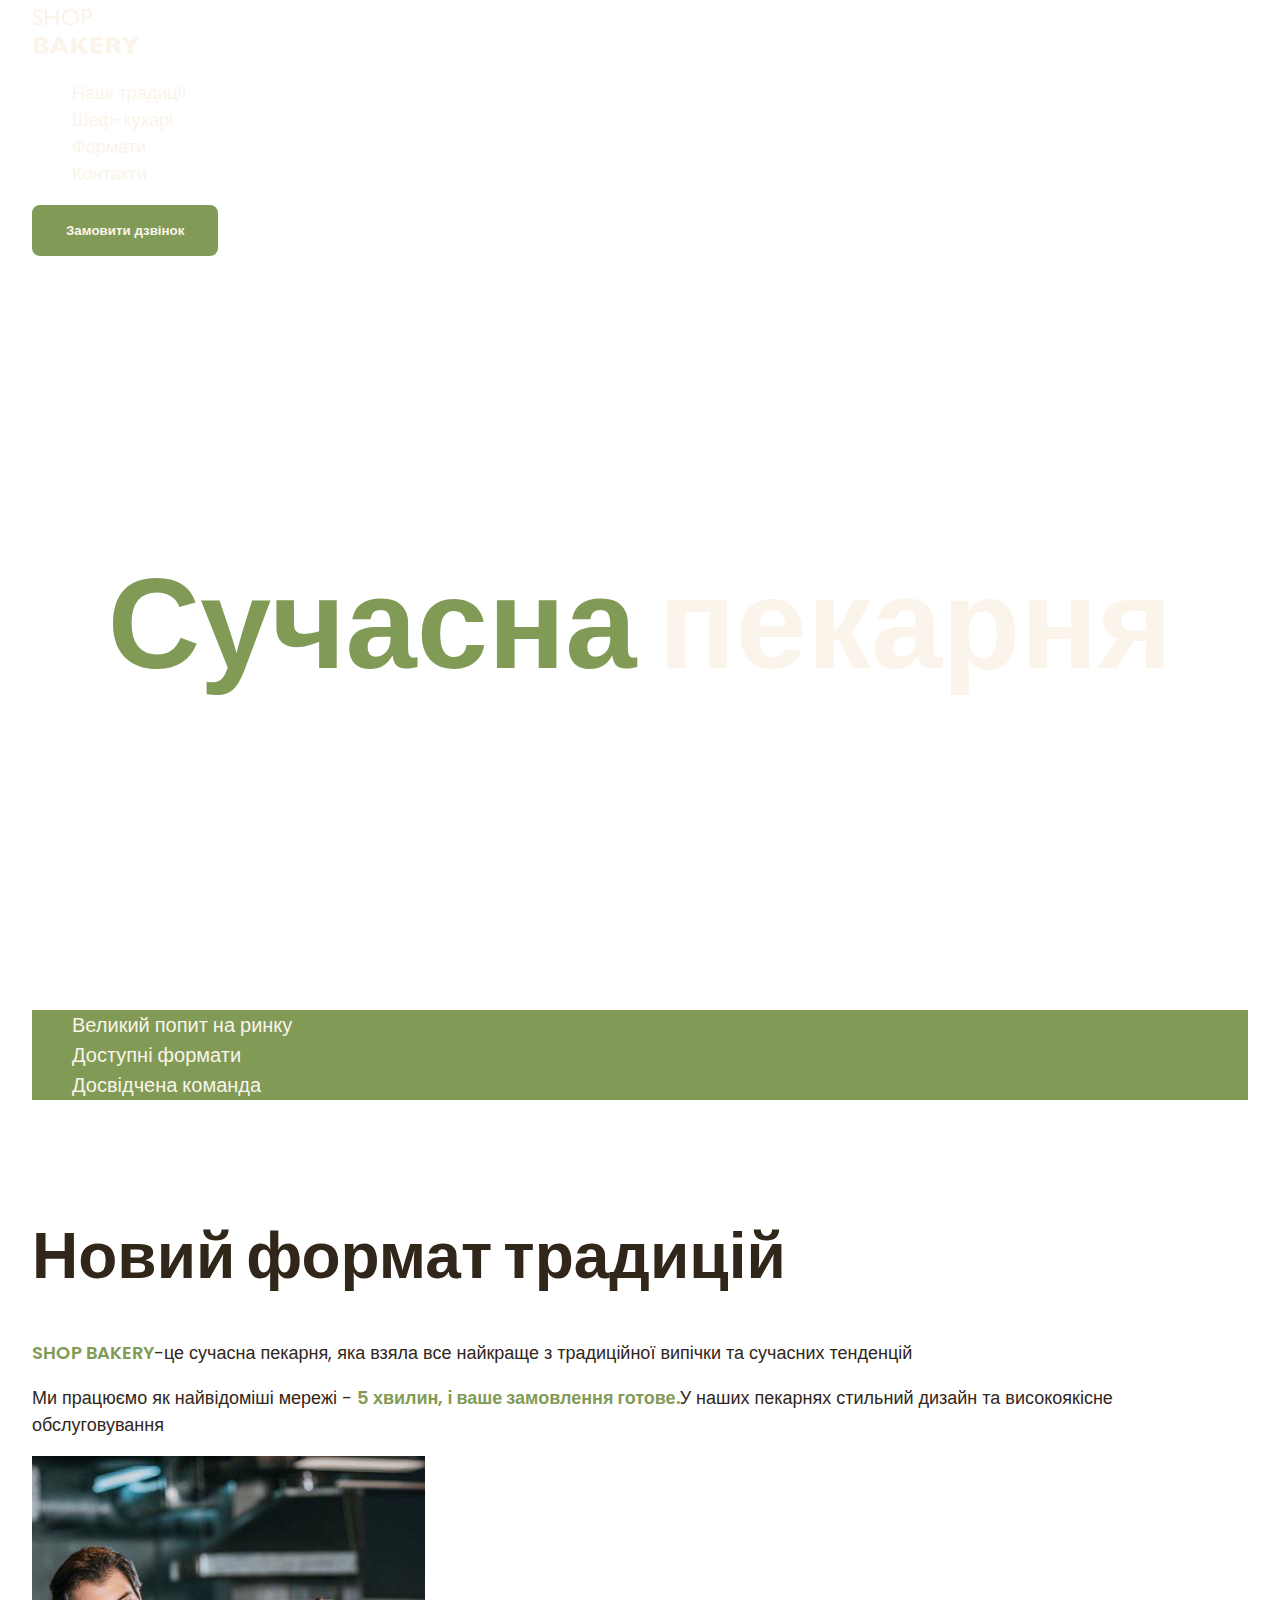
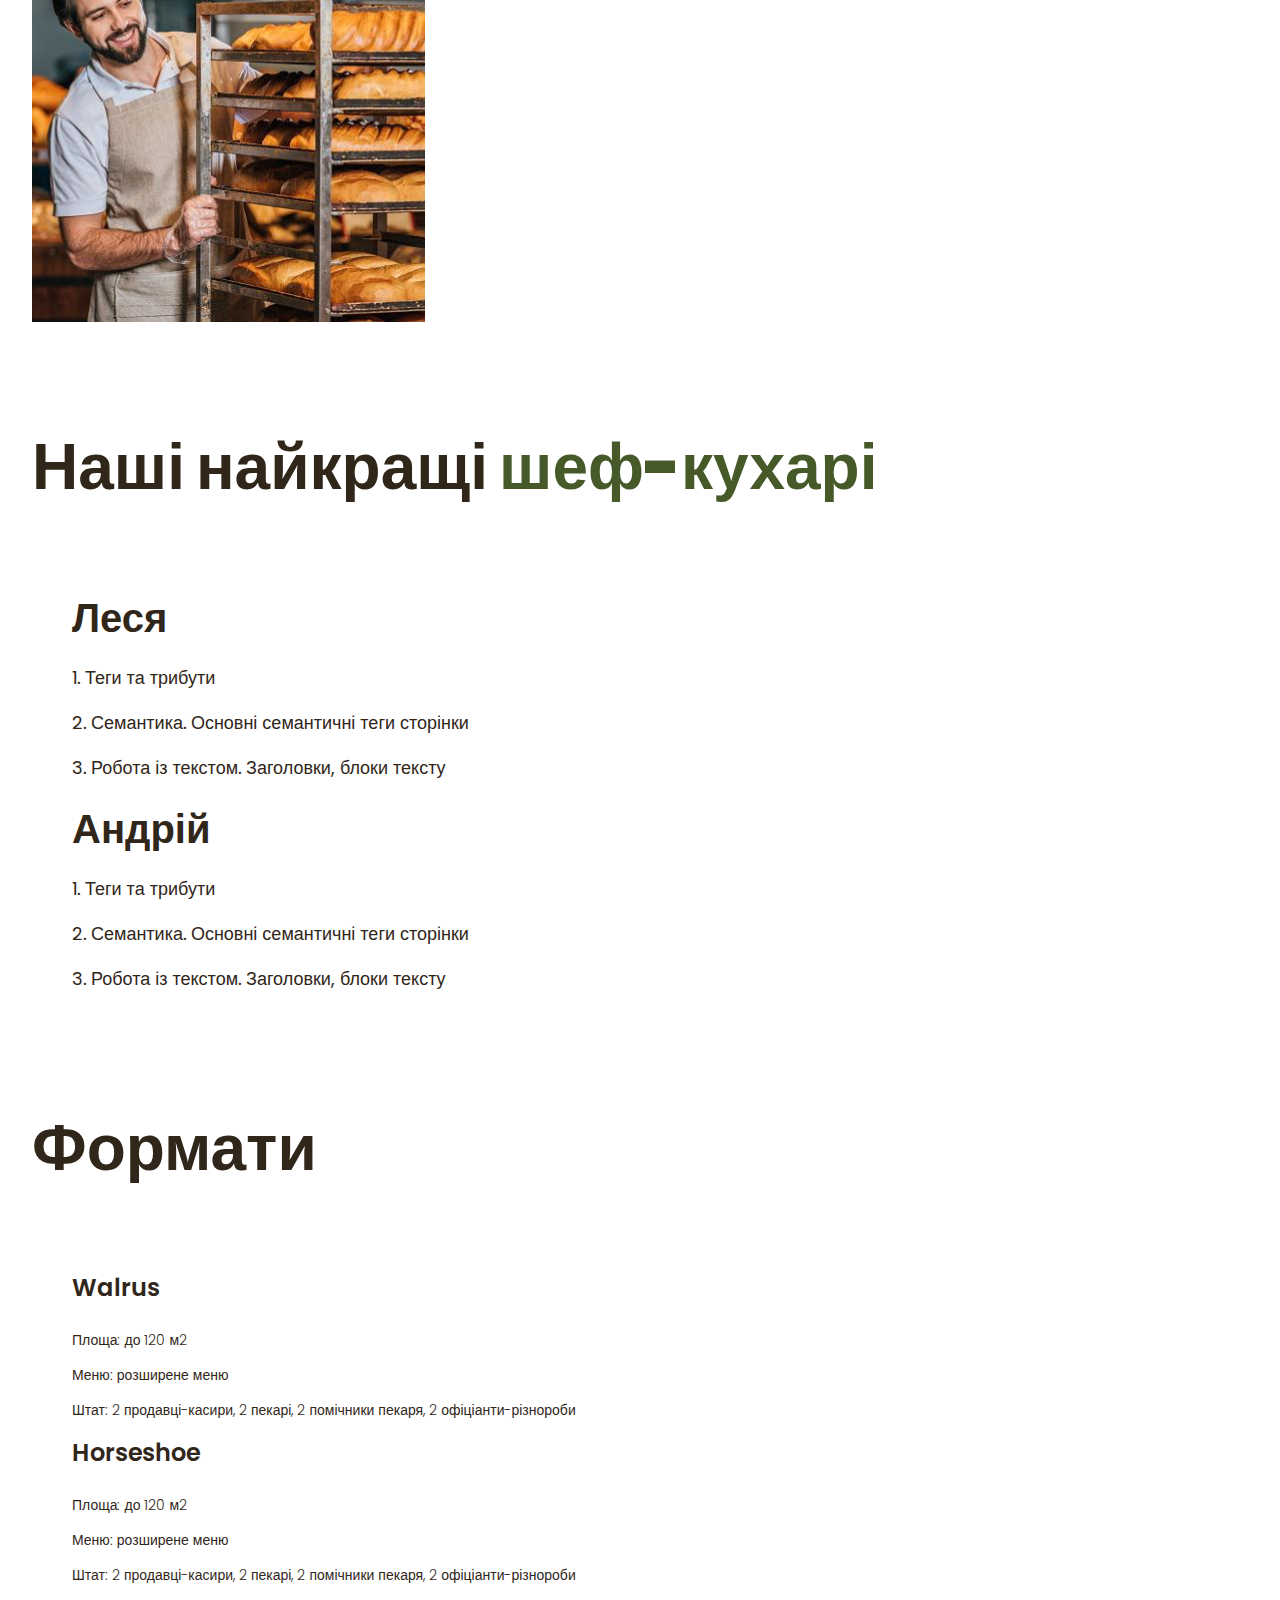
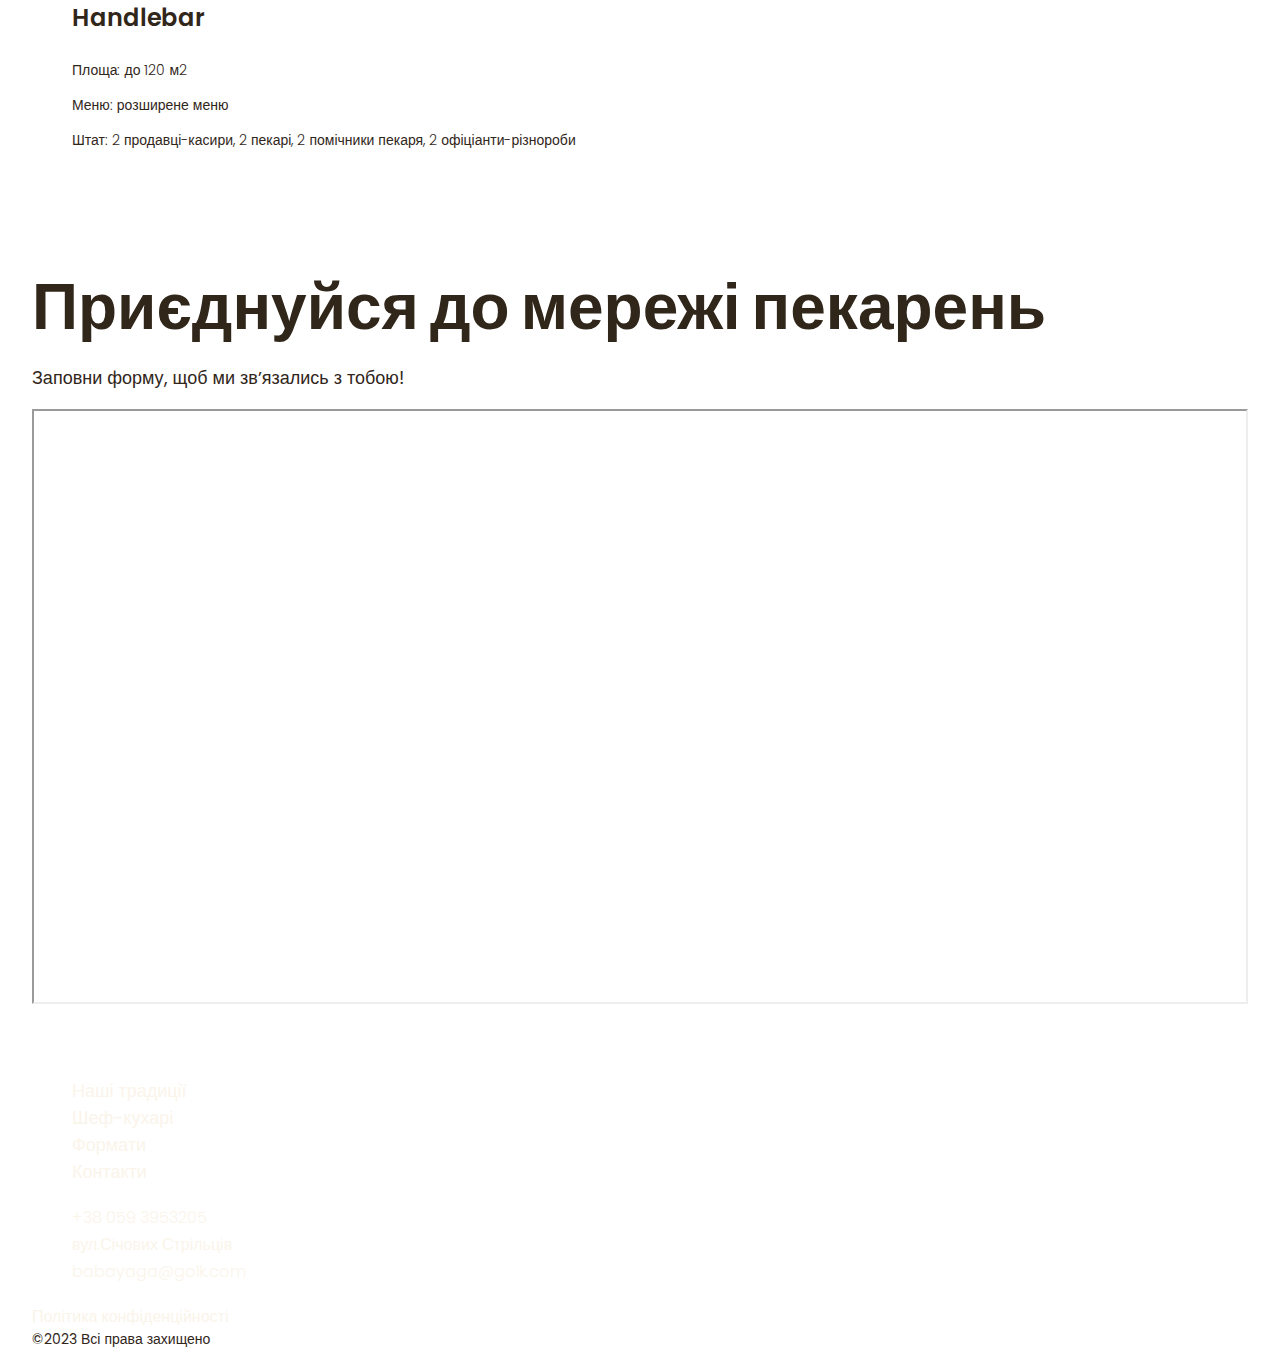
<file: index.html>
<!DOCTYPE html>
<html lang="uk">
  <head>
    <meta charset="UTF-8" />
    <meta http-equiv="X-UA-Compatible" content="IE=Edge" />
    <meta name="viewport" content="width=device-width, initial-scale=1.0" />
    <title>Сучасна пекарня</title>
    <!-- FONTS -->
    <!-- <link rel="preconnect" href="https://fonts.googleapis.com" />
    <link rel="preconnect" href="https://fonts.gstatic.com" crossorigin />
    <link
      href="https://fonts.googleapis.com/css2?family=Poppins:wght@300;400;600;900&display=swap"
      rel="stylesheet"
    /> -->
    <!-- END FONTS-->
    <link rel="stylesheet" href="css/styles.css" />
  </head>
  <body>
    <header>
      <div class="container">
        <nav>
          <a href="./index.html">
            <img src="./images/logo.svg" title="Логотип" />
          </a>
          <ul>
            <li>
              <a class="link" href="#traditions-section">Наші традиції</a>
            </li>
            <li><a class="link" href="#chefs-section">Шеф-кухарі</a></li>
            <li><a class="link" href="#formats-section">Формати</a></li>
            <li><a class="link" href="#contacts-section">Контакти</a></li>
          </ul>
        </nav>
        <button class="button" type="button">Замовити дзвінок</button>
      </div>
    </header>
    <main>
      <section class="hero-section">
        <div class="container">
          <h1 class="hero-title">
            <span class="accent">Сучасна</span> пекарня
          </h1>
        </div>
      </section>
      <section class="our-advantages">
        <div class="container">
          <h2 class="visually-hidden">Наші переваги</h2>
          <ul class="advantages-list">
            <li class="advantages-item">Великий попит на ринку</li>
            <li class="advantages-item">Доступні формати</li>
            <li class="advantages-item">Досвідчена команда</li>
          </ul>
        </div>
      </section>
      <section class="traditions-section section" id="traditions-section">
        <div class="container">
          <h2 class="traditions-title section-title">Новий формат традицій</h2>
          <p class="traditions-text">
            <span class="uppercase">Shop bakery</span>-це сучасна пекарня, яка
            взяла все найкраще з традиційної випічки та сучасних тенденцій
          </p>
          <p class="traditions-text">
            Ми працюємо як найвідоміші мережі -
            <span>5 хвилин, і ваше замовлення готове.</span>У наших пекарнях
            стильний дизайн та високоякісне обслуговування
          </p>
          <img src="./images/baker-man.jpg" alt="Worktable" />
        </div>
      </section>
      <section class="section" id="chefs-section">
        <div class="container">
          <h2 class="chefs-title section-title">
            Наші найкращі <span class="accent">шеф-кухарі</span>
          </h2>
          <ul>
            <li>
              <article>
                <h3 class="chef-name">Леся</h3>
                <p>1. Теги та трибути</p>
                <p>2. Семантика. Основні семантичні теги сторінки</p>
                <p>3. Робота із текстом. Заголовки, блоки тексту</p>
              </article>
            </li>
            <li>
              <article>
                <h3 class="chef-name">Андрій</h3>
                <p>1. Теги та трибути</p>
                <p>2. Семантика. Основні семантичні теги сторінки</p>
                <p>3. Робота із текстом. Заголовки, блоки тексту</p>
              </article>
            </li>
          </ul>
        </div>
      </section>
      <section class="section" id="formats-section">
        <div class="container">
          <h2 class="formats-title section-title">Формати</h2>
          <ul>
            <li>
              <article>
                <h3 class="format-title" lang="en">Walrus</h3>
                <div class="format-text">
                  <p>Площа: до 120 м2</p>
                  <p>Меню: розширене меню</p>
                  <p>
                    Штат: 2 продавці-касири, 2 пекарі, 2 помічники пекаря, 2
                    офіціанти-різнороби
                  </p>
                </div>
              </article>
            </li>
            <li>
              <article>
                <h3 class="format-title" lang="en">Horseshoe</h3>
                <div class="format-text">
                  <p>Площа: до 120 м2</p>
                  <p>Меню: розширене меню</p>
                  <p>
                    Штат: 2 продавці-касири, 2 пекарі, 2 помічники пекаря, 2
                    офіціанти-різнороби
                  </p>
                </div>
              </article>
            </li>
            <li>
              <article>
                <h3 class="format-title" lang="en">Handlebar</h3>
                <div class="format-text">
                  <p>Площа: до 120 м2</p>
                  <p>Меню: розширене меню</p>
                  <p>
                    Штат: 2 продавці-касири, 2 пекарі, 2 помічники пекаря, 2
                    офіціанти-різнороби
                  </p>
                </div>
              </article>
            </li>
          </ul>
        </div>
      </section>
      <section class="section" id="contacts-section">
        <div class="container">
          <h2 class="contacts-title section-title">
            Приєднуйся до мережі пекарень
          </h2>
          <p>Заповни форму, щоб ми звʼязались з тобою!</p>
          <iframe
            src="https://www.google.com/maps/embed?pb=!1m18!1m12!1m3!1d2540.186332748766!2d30.4955348!3d50.456254799999996!2m3!1f0!2f0!3f0!3m2!1i1024!2i768!4f13.1!3m3!1m2!1s0x40d4ce644708f0c9%3A0x9a8808482038c371!2sSichovykh%20Striltsiv%20St%2C%20Kyiv%2C%20Ukraine%2C%2002000!5e0!3m2!1sen!2sth!4v1699440893322!5m2!1sen!2sth"
            width="100%"
            max-width="603"
            height="595"
            allowfullscreen=""
            loading="lazy"
            referrerpolicy="no-referrer-when-downgrade"
          ></iframe>
        </div>
      </section>
    </main>
    <footer>
      <div class="container">
        <nav>
          <a href="#">
            <!--Logo-->
          </a>
          <ul>
            <li>
              <a class="link" href="#traditions-section">Наші традиції</a>
            </li>
            <li><a class="link" href="#chefs-section">Шеф-кухарі</a></li>
            <li><a class="link" href="#formats-section">Формати</a></li>
            <li><a class="link" href="#contacts-section">Контакти</a></li>
          </ul>
        </nav>
        <address>
          <ul>
            <li>
              <a class="address-link" href="tel:+380593953205"
                >+38 059 3953205</a
              >
            </li>
            <li>
              <a
                class="address-link"
                href="https://maps.app.goo.gl/BczHHh2nsZrgFBHN6"
                target="_blank"
              >
                вул.Січових Стрільців
              </a>
            </li>
            <li>
              <a class="address-link" href="mailto:babayaga@golk.com"
                >babayaga@golk.com</a
              >
            </li>
            <li>
              <a href="#">
                <!--facebook icon-->
              </a>
            </li>
            <li>
              <a href="#">
                <!--instagram icon-->
              </a>
            </li>
          </ul>
          <a class="address-link" href="#" target="_blank"
            >Політика конфіденційності</a
          >
          <p class="address-copyright">&copy;2023 Всі права захищено</p>
        </address>
      </div>
    </footer>
  </body>
</html>
</file>
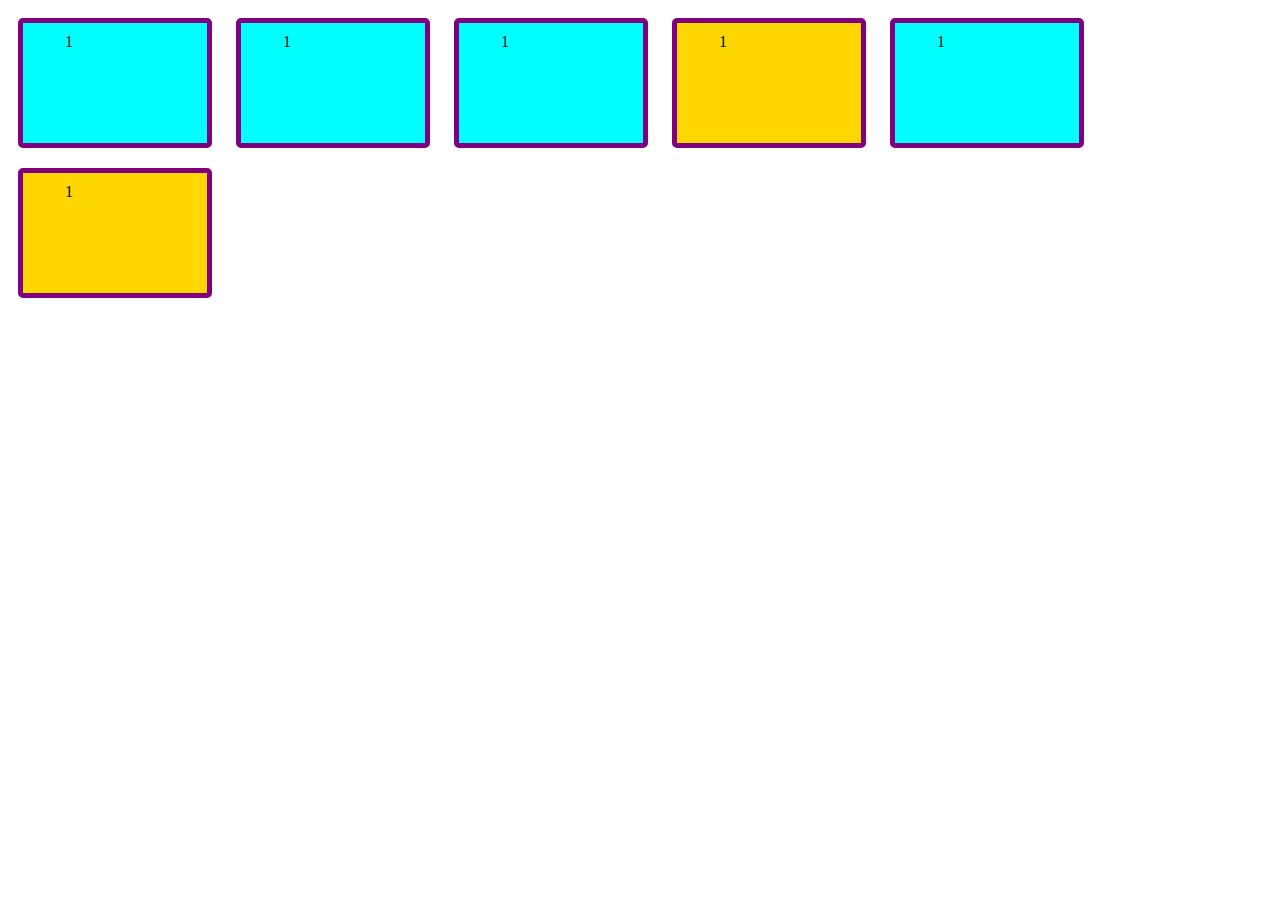
<file: test-boxes.html>
<!DOCTYPE html>
<html lang="en">
  <head>
    <meta charset="UTF-8" />
    <meta name="viewport" content="width=device-width, initial-scale=1.0" />
    <title>Test Boxes</title>
    <link rel="stylesheet" href="./css/test-boxes.css" />
  </head>
  <body>
    <div class="box-parent">
      <div class="box">1</div>
      <div class="box">1</div>
      <div class="box">1</div>
      <div class="box">1</div>
      <div class="box">1</div>
      <div class="box">1</div>
    </div>
  </body>
</html>
</file>
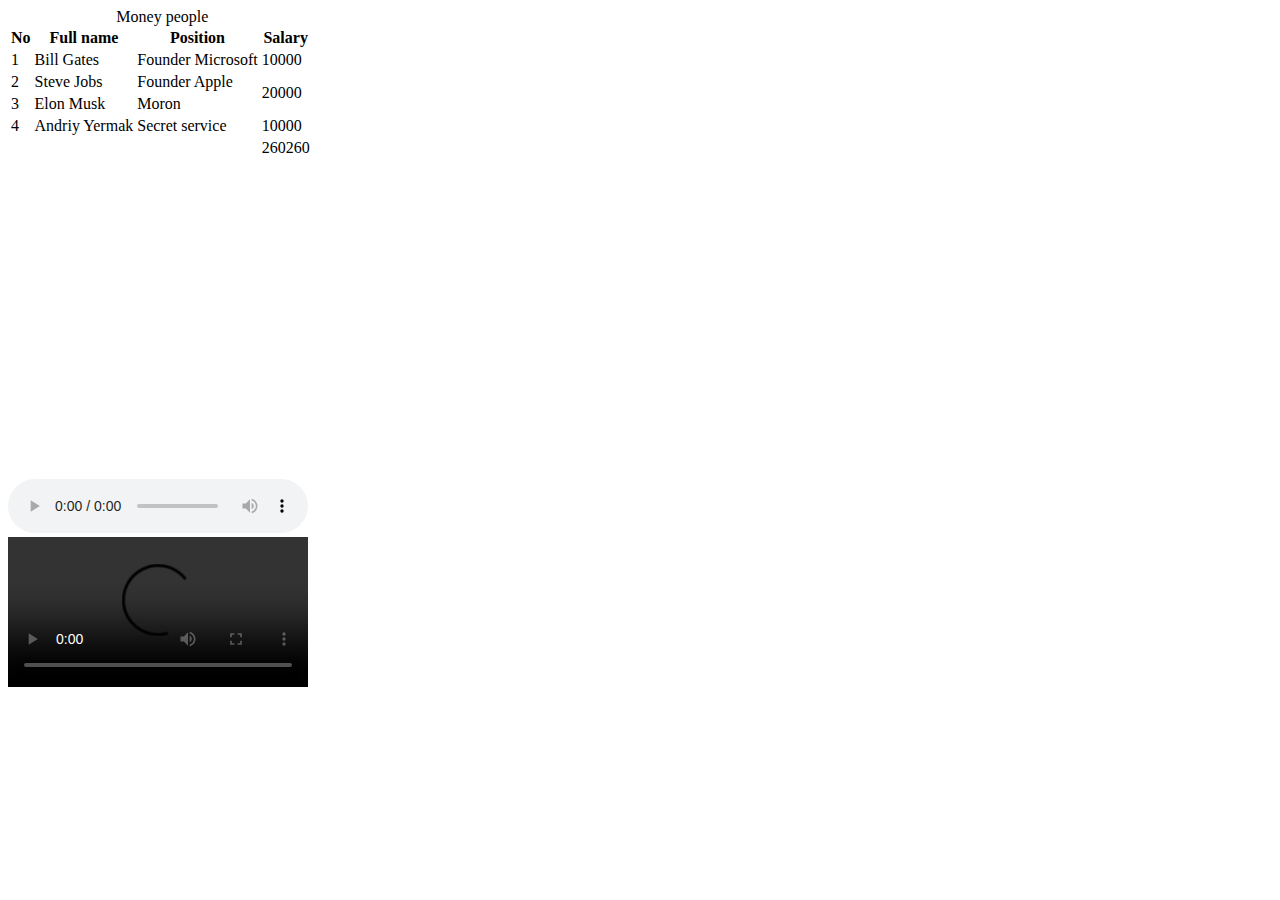
<file: test-tables.html>
<!DOCTYPE html>
<html lang="en">
  <head>
    <meta charset="UTF-8" />
    <meta name="viewport" content="width=device-width, initial-scale=1.0" />
    <title>Test HTML page</title>
  </head>
  <body>
    <table>
      <caption>
        Money people
      </caption>
      <thead>
        <tr>
          <th>No</th>
          <th>Full name</th>
          <th>Position</th>
          <th>Salary</th>
        </tr>
      </thead>
      <tbody>
        <tr>
          <td>1</td>
          <td>Bill Gates</td>
          <td>Founder Microsoft</td>
          <td>10000</td>
        </tr>
        <tr>
          <td>2</td>
          <td>Steve Jobs</td>
          <td>Founder Apple</td>
          <td rowspan="2">20000</td>
        </tr>
        <tr>
          <td>3</td>
          <td>Elon Musk</td>
          <td>Moron</td>
          <td></td>
        </tr>
        <tr>
          <td>4</td>
          <td>Andriy Yermak</td>
          <td>Secret service</td>
          <td>10000</td>
        </tr>
      </tbody>
      <tfoot>
        <tr>
          <td></td>
          <td></td>
          <td></td>
          <td>260260</td>
        </tr>
      </tfoot>
    </table>
    <iframe
      width="560"
      height="315"
      src="https://www.youtube.com/embed/C0DPdy98e4c?si=RboxL6fyApM0-iLZ"
      title="YouTube video player"
      frameborder="0"
      allow="accelerometer; autoplay; clipboard-write; encrypted-media; gyroscope; picture-in-picture; web-share"
      allowfullscreen
    ></iframe>
    <section>
      <audio controls>
        <source src="#" />
      </audio>
    </section>
    <section>
      <video controls loop>
        <source src="#" />
      </video>
    </section>
  </body>
</html>
</file>
<file: css/styles.css>
@font-face {
    font-display: swap;
    font-family: 'Poppins';
    font-weight: 300;
    src: url(/fonts/poppins-v20-latin-300.woff2) format('woff2');
    }

@font-face {
    font-display: swap;
    font-family: 'Poppins';
    font-weight: 400;
    src: url(/fonts/poppins-v20-latin-regular.woff2) format('woff2');
    }

@font-face {
    font-display: swap;
    font-family: 'Poppins';
    font-weight: 600;
    src: url(/fonts/poppins-v20-latin-600.woff2) format('woff2');
    }

@font-face {
    font-display: swap;
    font-family: 'Poppins';
    font-weight: 900;
    src: url(/fonts/poppins-v20-latin-900.woff2) format('woff2');
    }

:root {
    --color-primary-light: #faf4ea;
    --color-primary-dark: #31261a;
    --color-brand: #819b57;
    --color-brand-dark: #465929;
}

/* Base */
* {
    box-sizing: border-box;
}

body {
    margin: none;
    color: var(--color-primary-dark);
    font-family: 'Poppins', sans-serif;
    font-size: 18px;
    font-weight: 400;
    line-height: 1.5;
}

h1,h2,h3,h4,h5,h6,p {
    margin-top: 0;
}

.section {
padding: 48px 0;
}

address {
font-style: normal;
}

ul {
    list-style-type: none;
}

.visually-hidden {
    position: absolute;
    left: -10000px;
    top: auto;
    width: 1px;
    height: 1px;
    overflow: hidden;
}

.container {
    width: 100%;
    max-width: 1288px; /*-- додати паддінги --*/
    margin: 0 auto;
    padding: 0 24px;
}

/* Button */
.button {
    padding: 16px 32px;
    color: var(--color-primary-light);
    background-color: var(--color-brand) ;
    border: 2px solid var(--color-brand) ;
    border-radius: 8px;
    cursor:pointer;
    font-weight: 600;

}

.button:hover {
    color:var(--color-brand-dark);
    background-color: transparent;
}

/* Links */
.link {
    color: var(--color-primary-light);
    text-decoration: none;
    
}

.link:hover {
    color:var(--color-brand);
    font-weight: 600;
}

/* Hero section */
.hero-section {
    padding: 272px 0;
}
.hero-title {
    margin-bottom: 0;
    color: var(--color-primary-light);
    text-align: center;
    font-weight:900;
    font-size: 128px;
   
}

.hero-title .accent {
    color: var(--color-brand) ;
}

/* Advantages section */
.advantages-list {
    background-color: var(--color-brand) ;
    color: var(--color-primary-light);
}

.advantages-item {
    font-size: 20px;
    font-weight: 300;
}

.section-title {
    font-size: 64px;
    font-weight: 900;
    line-height: 1.3;
}
.section-title .accent {
    color: var(--color-brand-dark);
}

/* Traditions section */
.traditions-section {
    padding-top: 96px;
}

.traditions-title {
    margin-bottom: 42px;
}

.traditions-text span {
    color: var(--color-brand);
    font-weight: 600;
}

.traditions-text .uppercase {
    text-transform: uppercase;
}

/* Chefs section */

.chefs-title {
    margin-bottom: 80px;
}

.chef-name {
    margin-bottom: 16px;
    font-size: 40px;
    font-weight: 600;
}

/* Format section */
.formats-title {
    margin-bottom: 80px;
}

.format-title {
    font-size: 24px;
    font-weight: 600;
}

.format-text {
    font-size: 14px;
    font-weight: 300;
}

/* Contact section*/

.contacts-title {
    margin-bottom: 16px;
}
/* Address links */
.address-link {
    font-size: 16px;
    font-weight: 300;
    color: var(--color-primary-light);
    text-decoration: none;
}

.address-link:hover {
    color: var(--color-brand);

}

.address-copyright {
    font-size: 14px;
    font-weight: 400;
}
</file>
<file: css/test-boxes.css>
/* *{
    box-sizing: border-box;
} */

.box {
    /* display: none; */ 
    display: inline-block;
    width: 100px;
    height: 100px;
    background-color: aqua;
    padding: 10px 42px;
    border: 5px solid purple;
    border-radius: 5px;
    margin: 10px ;
} 

/* .box:not(:first-child) {
    background-color: gold;
} */

/* .box:nth-child(2),:nth-child(3) {
    background-color: blueviolet;
} */

/* .box:nth-child(odd) {
    background-color: gold;
} */

.box:nth-child(2n + 4) {
    background-color: gold;
}
</file>
